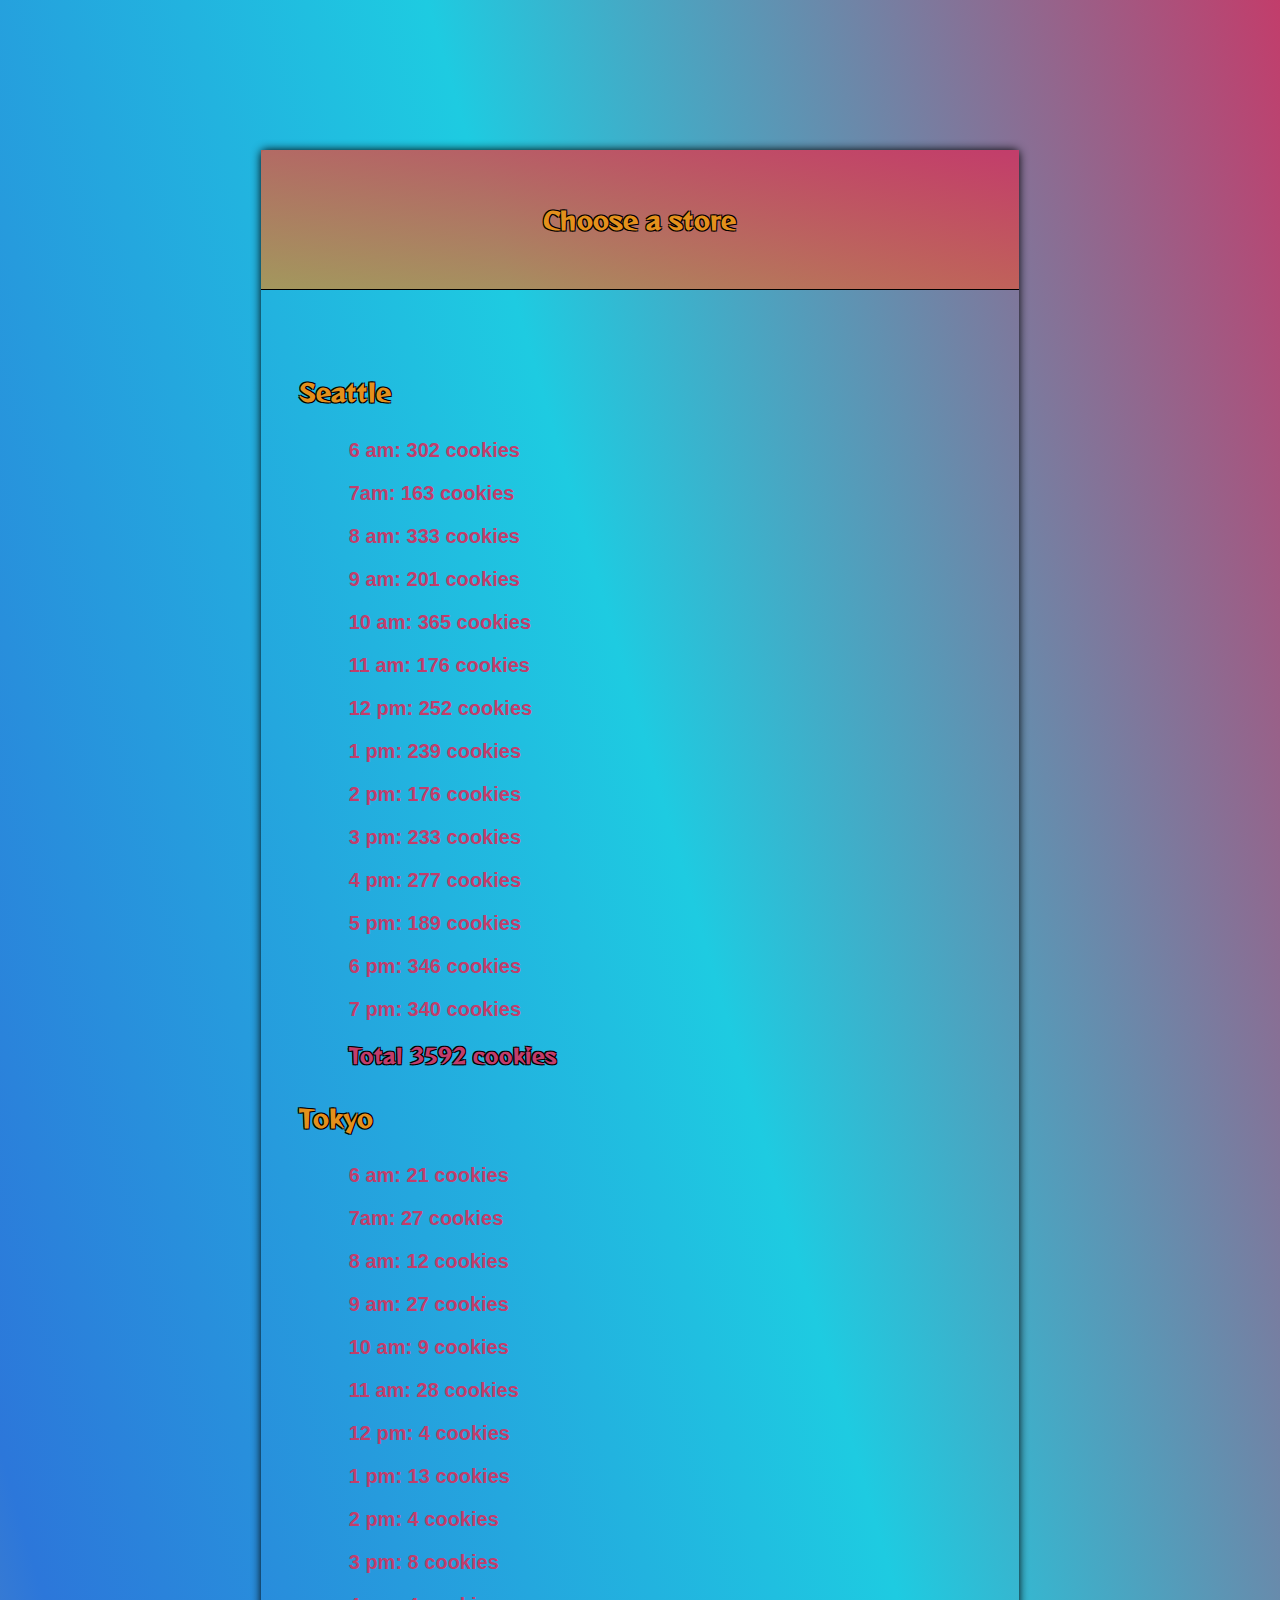
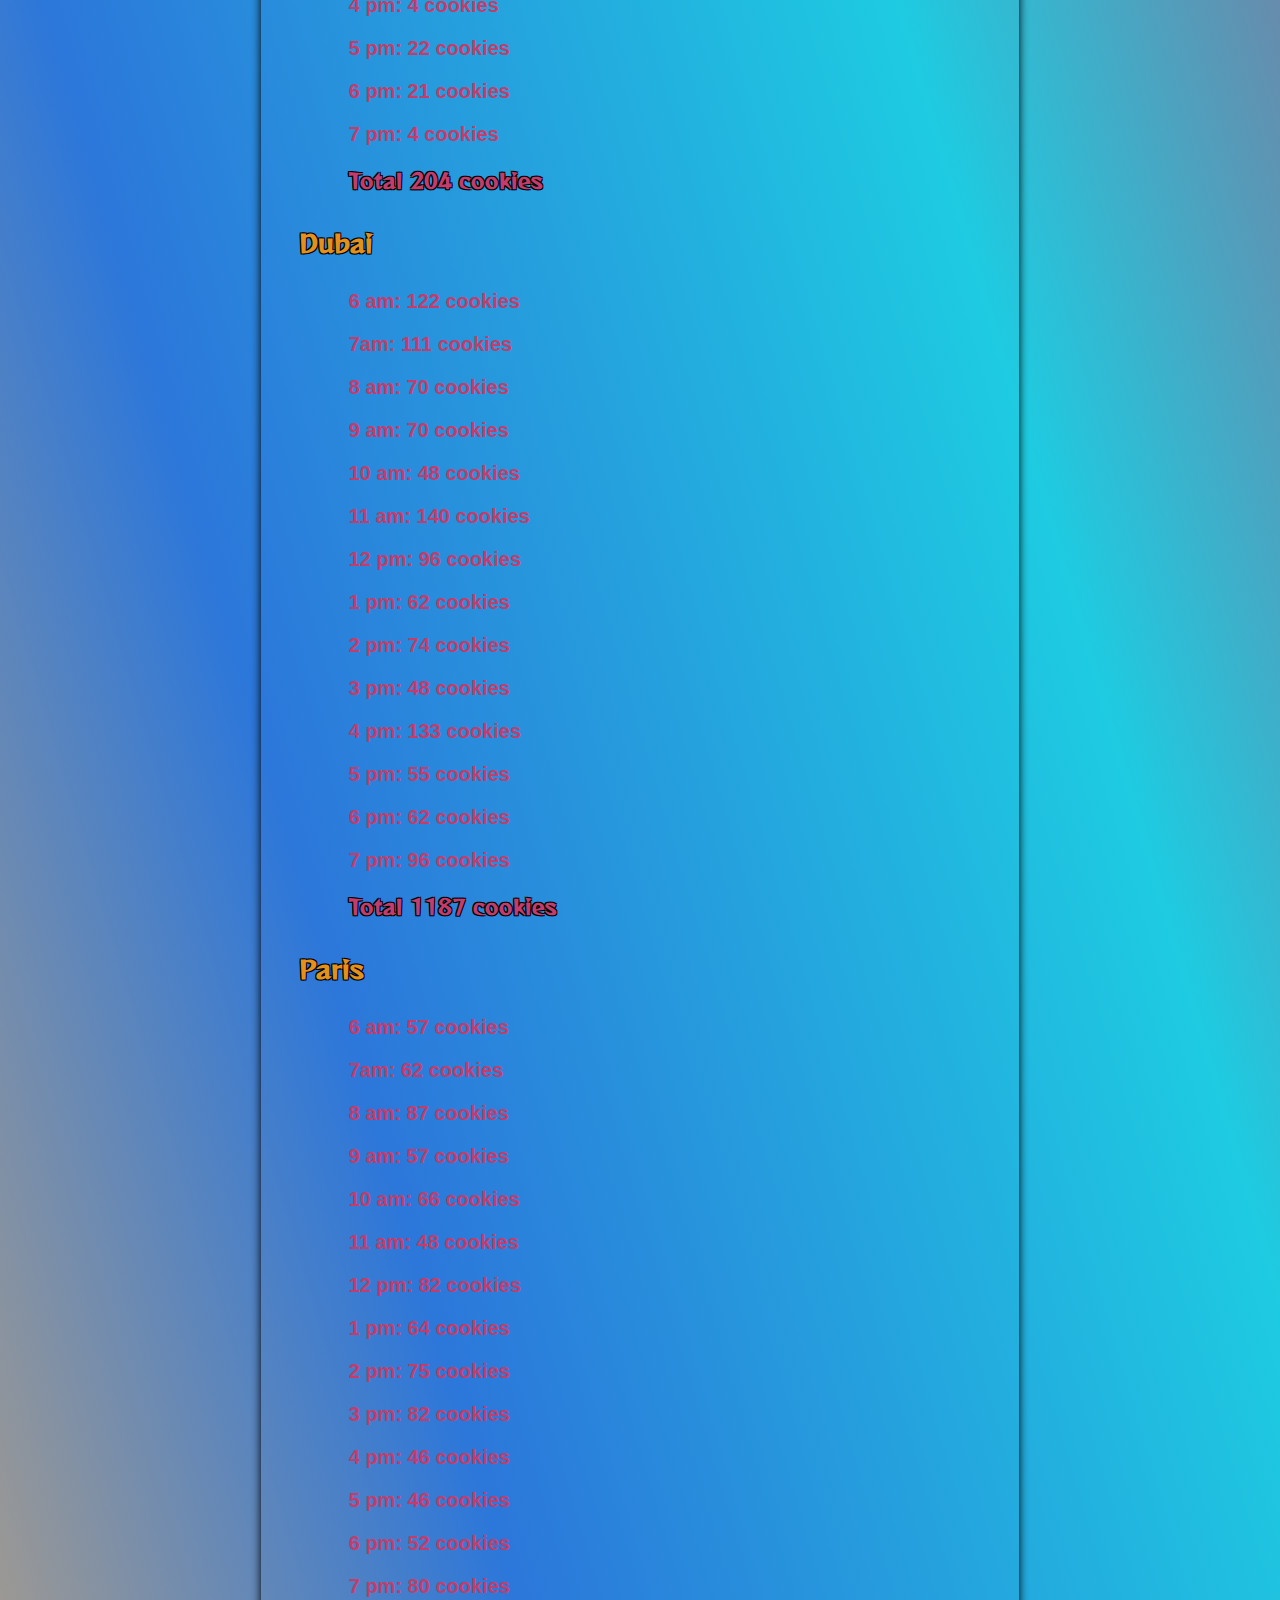
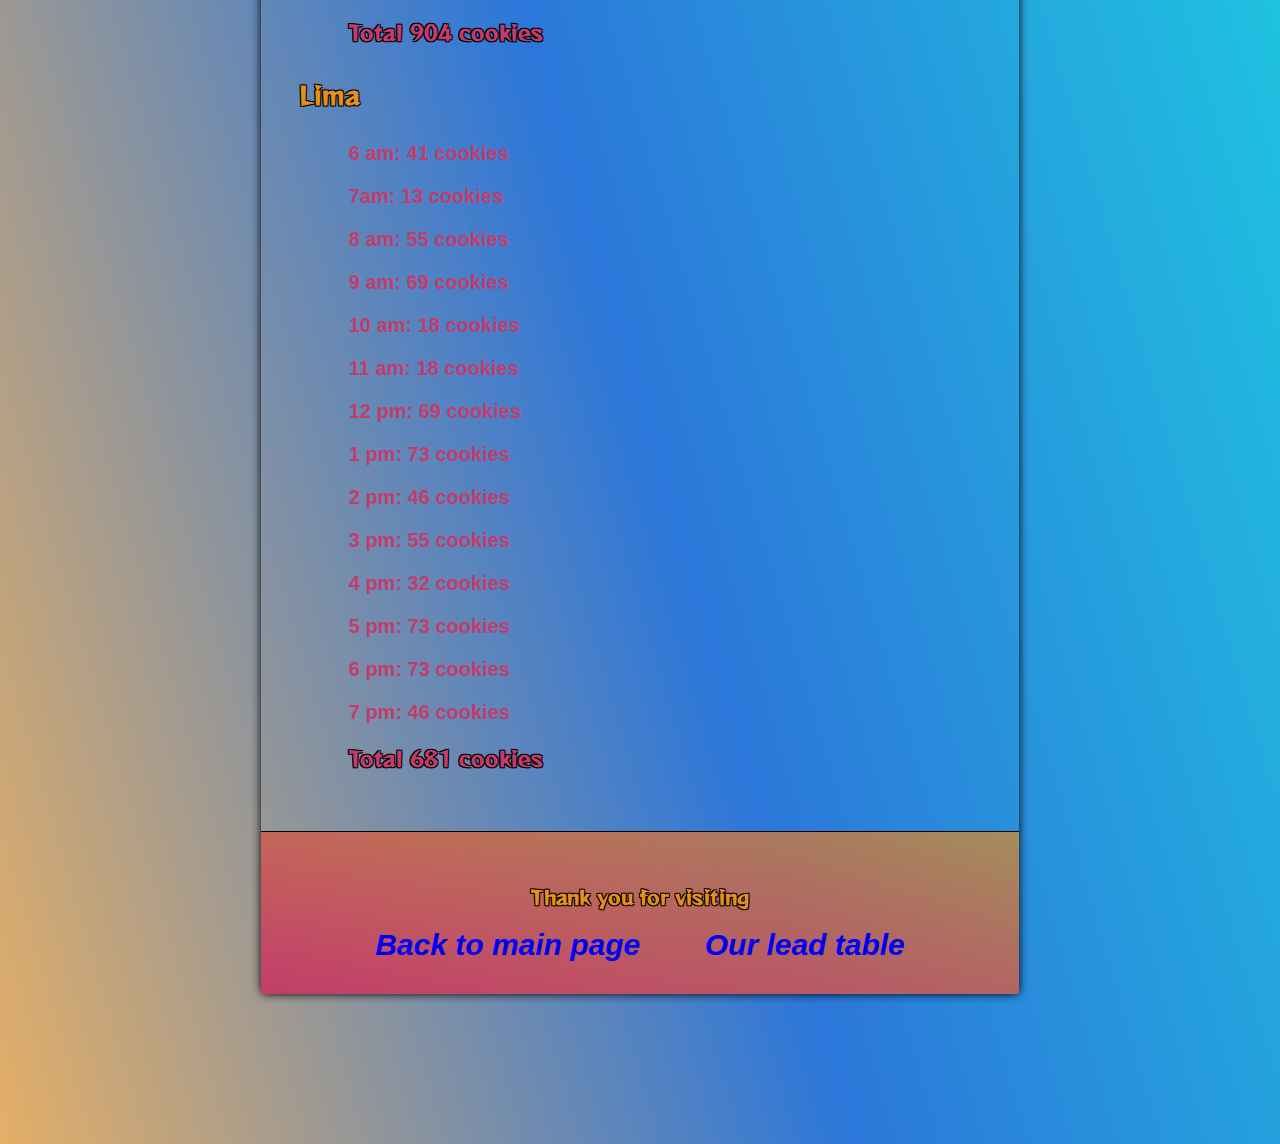
<file: store.html>
<!DOCTYPE html>
<html lang="en">
<head>
    <meta charset="UTF-8">
    <meta http-equiv="X-UA-Compatible" content="IE=edge">
    <meta name="viewport" content="width=device-width, initial-scale=1.0">
    <title>Zee Places</title>
    <link rel="preconnect" href="https://fonts.gstatic.com">
<link href="https://fonts.googleapis.com/css2?family=Reggae+One&display=swap" rel="stylesheet">
    <link rel="stylesheet" href="./style.css">
</head>
<body>
    <section class="box">
        <section class="bHead">
            <h2>Choose a store</h2>
        </section>
        <section class="bBody" id="bodySection">

        </section>
        <section class="bFoot">
            <h3>Thank you for visiting</h3>
            <a href="./index.html">Back to main page</a>
            <a href="./tableOfContent.html">Our lead table</a>
        </section>
    </section>
</body>
<script src="./Lab06_Objects.Js"></script>
</html>
</file>
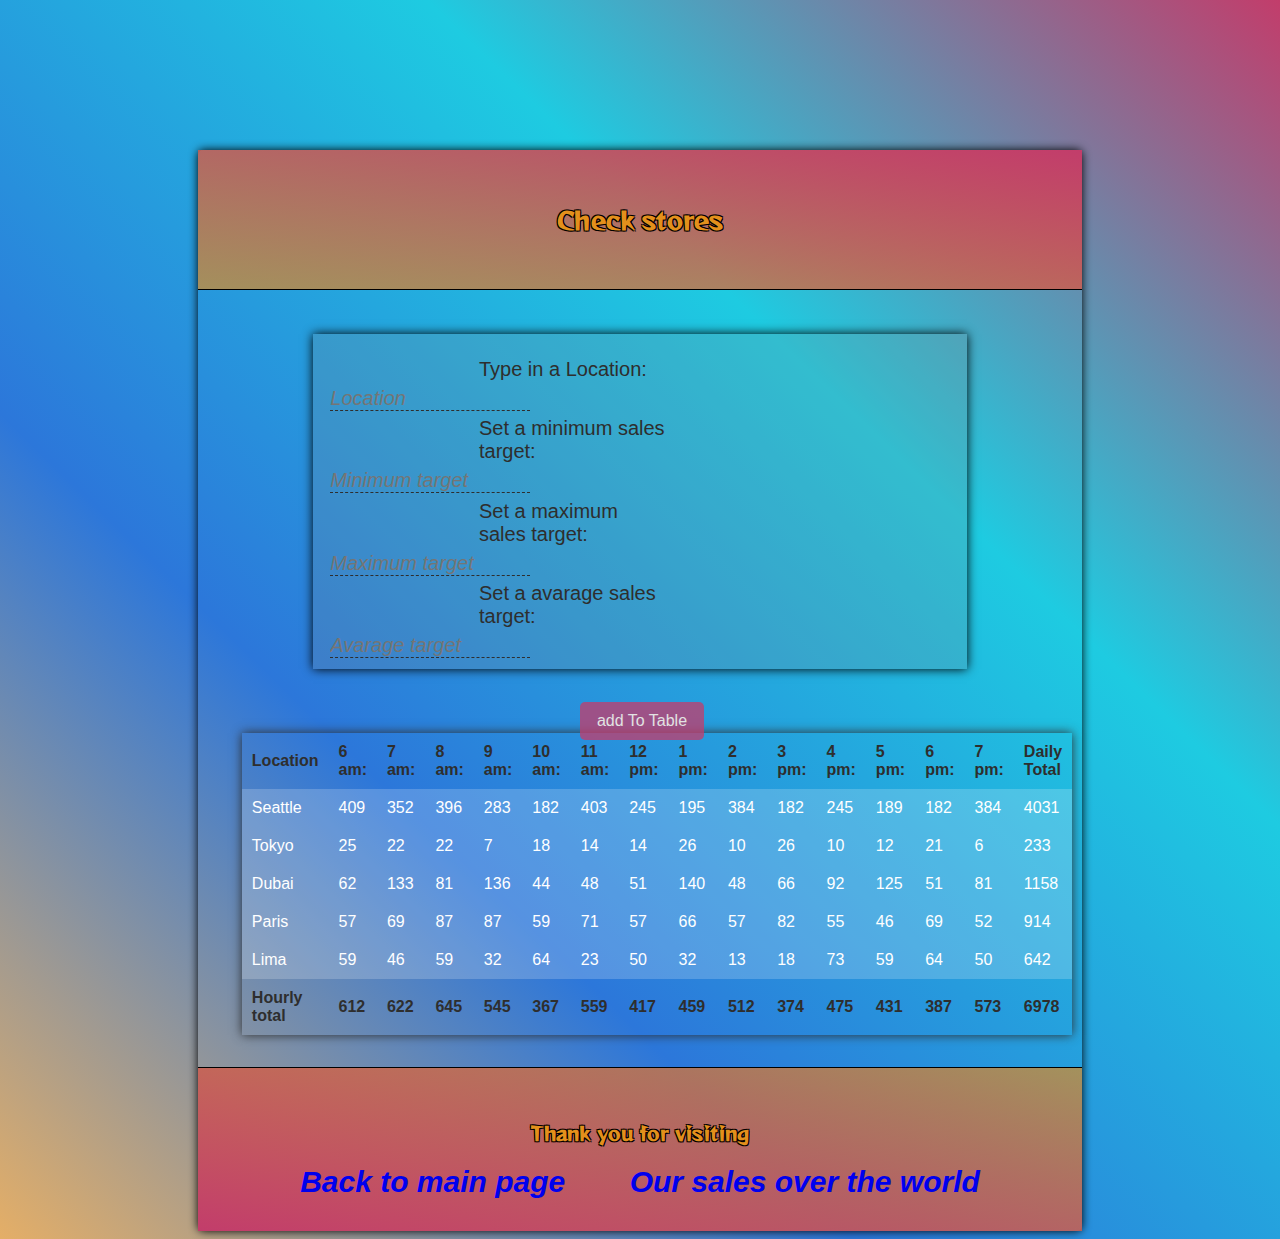
<file: tableOfContent.html>
<!DOCTYPE html>
<html lang="en">
<head>
    <meta charset="UTF-8">
    <meta http-equiv="X-UA-Compatible" content="IE=edge">
    <meta name="viewport" content="width=device-width, initial-scale=1.0">
    <title>Inventory table</title>
    <link rel="preconnect" href="https://fonts.gstatic.com">
<link href="https://fonts.googleapis.com/css2?family=Reggae+One&display=swap" rel="stylesheet">
    <link rel="stylesheet" href="./style.css">
</head>
<body>
    <section class="tblbox">
        <section class="bHead">
            <h2>Check stores</h2>
        </section>
        <section class="formSec">
            <form id="addPlace" class="addPlace">
                <section>
                    <label for="locName"><span>Type in a Location:</span></label>
                    <input type="text" name="locName" id="locName" placeholder="Location" required="true" />
                </section>
                <section>
                    <label for="minTrgt"><span>Set a minimum sales target:</span></label>
                    <input type="text" name="minTrgt" id="minTrgt" placeholder="Minimum target" required="true" />
                </section>
                <section>
                    <label for="maxTrgt"><span>Set a maximum sales target:</span></label>
                    <input type="text" name="maxTrgt" id="maxTrgt" placeholder="Maximum target" required="true" />
                </section>
                <section>
                    <label for="avgTrgt"><span>Set a avarage sales target:</span></label>
                    <input type="text" name="avgTrgt" id="avgTrgt" placeholder="Avarage target" required="true" />
                </section>
                <input type="submit" value="add To Table" class="btn"/>
            </form>
        </section>
        <section class="bBody" id="bodySection">
            <table id="tbl">
                <thead id="tblHead"></thead>
                <tbody id="tblBody"></tbody>
                <thead id="tblFoot"></thead>
            </table>
        </section>
        <section class="bFoot">
            <h3>Thank you for visiting</h3>
            <a href="./index.html">Back to main page</a>
            <a href="./store.html">Our sales over the world</a>
        </section>
    </section>
</body>
<script src="./Lab07_JsConstructor.js"></script>
</html>
</file>
<file: style.css>
*{
    font-family: 'Lexend Mega', sans-serif;
}
body{
    background-image: linear-gradient(to left bottom, #C23D6B, #1ecbe1, #2c77da, rgba(217, 140, 38, 0.7));
    color: #e3901c;
    background-repeat: no-repeat;
    background-size: cover;
}
.ndxBox{
    width: 40%;
    height: auto;
    box-shadow: black 0 0 10px;
    margin-top: 150px;
    margin-bottom: 150px;
    border-radius: 5px;
    float: left;
    margin: 5%;
}
.box{
    width: 60%;
    height: auto;
    box-shadow: black 0 0 10px;
    margin-left: auto;
    margin-right: auto;
    margin-top: 150px;
    margin-bottom: 150px;
    border-radius: 5px;
}
.tblbox{
    width: 70%;
    height: auto;
    box-shadow: black 0 0 10px;
    margin-left: auto;
    margin-right: auto;
    margin-top: 150px;
    border-radius: 5px;
}
.bHead{
    width: 100%;
    background-image: linear-gradient(to left bottom, #C23D6B, rgba(217, 140, 38, 0.7));
    border-bottom: 1px solid black;
    text-align: center;
    padding-top: 2em;
    padding-bottom: 2em;
}
.bBody{
    width: 90%;
    margin-left: auto;
    margin-right: auto;
    margin-top: 2em;
    padding: 2em;
}
ul{
    list-style-type: none;
}
li{
    font-size: 20px;
    font-weight: bold;
    padding: 10px;
    color: #C23D6B;
}
.bFoot{
    width: 100%;
    background-image: linear-gradient(to right top, #C23D6B, rgba(217, 140, 38, 0.7));
    border-top: 1px solid black;
    text-align: center;
    padding-top: 2em;
    padding-bottom: 2em;
    position: relative;
    bottom: 0px;
}
h2, h3 , li:last-child{
    font-family: 'Reggae One', cursive;
    text-shadow:-1px -1px 0 #000,  
                1px -1px 0 #000,
                -1px 1px 0 #000,
                1px 1px 0 #000;
}
a{
    text-decoration: none;
    font-size: 30px;
    font-weight: 800;
    font-style: italic;
    padding: 30px;
}
table {
	width: 100%;
	border-collapse: collapse;
	overflow: hidden;
	box-shadow: 0 0 10px #2e2e2e;
}
td {
	padding: 10px;
	background-color: rgba(255,255,255,0.2);
	color: #fff;
    position: relative;
}
thead th {
    text-align: left;
	padding: 10px;
    color: #2e2e2e;   
}
th:hover, td:hover {
    background-color: rgba(255,255,255,0.3);
}
.icon-bar {
    position: fixed;
    top: 50%;
    -webkit-transform: translateY(-50%);
    -ms-transform: translateY(-50%);
    transform: translateY(-50%);
} 
.icon-bar a {
    display: block;
    text-align: center;
    padding: 16px;
    transition: all 0.3s ease;
    color: white;
    font-size: 20px;
} 
.icon-bar a:hover {
    transform: scale(1.2);
} 
.facebook {
    background: #3B5998;
    color: white;
}  
.twitter {
    background: #55ACEE;
    color: white;
} 
.GitHub {
    background: #000000;
    color: white;
} 
.linkedin {
    background: #007bb5;
    color: white;
} 
.youtube {
    background: #bb0000;
    color: white;
} 
.column {
    float: left;
    width: 25%;
    padding: 10px;
}
.column img {
    opacity: 0.8; 
    cursor: pointer; 
}
.column img:hover {
    opacity: 1;
}
.row:after {
    content: "";
    display: table;
    clear: both;
}
.container {
    position: relative;
    display: none;
}
#imgtext {
    position: absolute;
    bottom: 15px;
    left: 15px;
    color: white;
    font-size: 20px;
}
.closebtn {
    position: absolute;
    top: 10px;
    right: 15px;
    color: white;
    font-size: 35px;
    cursor: pointer;
}
.formSec{
	width: 70%;
	font-size: 16px;
	background: rgba(136, 136, 136, 0.2);
	padding: 2%;
	border: 0px ;
    box-shadow: black 0 0 10px;
    height: 300px;
    margin-left: auto;
    margin-right: auto;
    margin-top: 5%;
}
.addPlace label {
    position: relative;
	display: block;
	margin: 10px;
	font-size: 20px;
    color: #2e2e2e;
    width: 30%;
}
.addPlace section label{
	display: inline-block;
    margin: 1%;
    margin-left: 24%;
}
.addPlace section input{
    margin-right: 20%;
}
.addPlace input[type=text]{
	background: transparent;
	border: none;
	border-bottom: 1px dashed #2e2e2e;
	width: 200px;
	outline: none;
	padding: 0px;
	font-style: italic;
	font-size: 20px;
	color: #fff;
}
.addPlace input[type=text]:focus {
	border-bottom: 1px solid #D9FFA9;
}
.btn {
    background-color: #c23d6cc2;
	border: none;
	padding: 10px;
    width: 20%;
	color: #e2e2e2;
	font-size: 16px;
    transition: 1s ease;
    text-align: center;
    text-decoration: none;
    display: inline-block;
    margin: 4px 2px;
    cursor: pointer; 
    border-radius: 5px;
    position: relative;
    left: 40%;
    bottom: -40px;
}
.btn:hover {
    font-size: 20px;
    margin: 5px;
    color: #2e2e2e;
	background: #1ecae19a;
    border: 2px solid #C23D6B;
}
</file>
